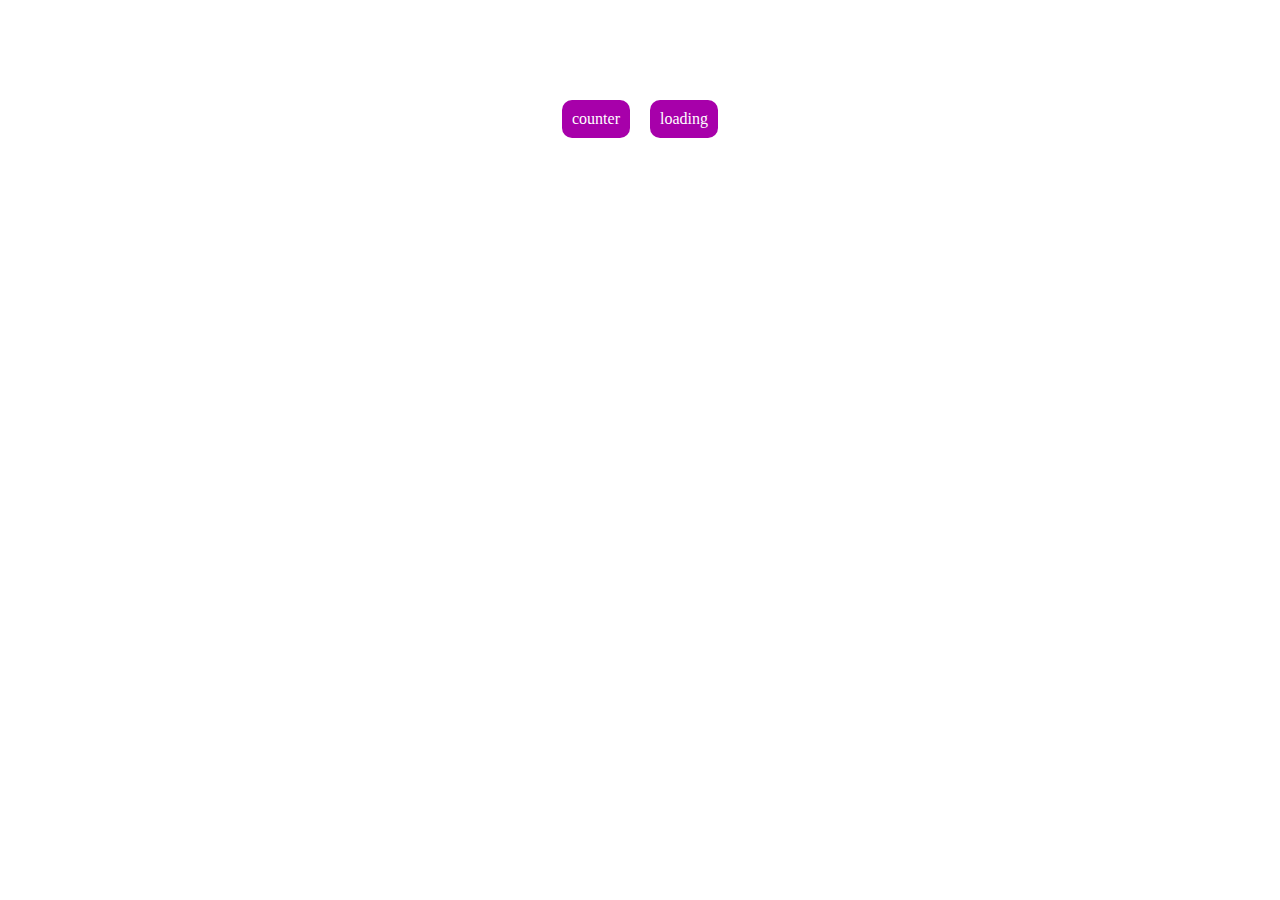
<file: index.html>
<!DOCTYPE html>
<html lang="en">
  <head>
    <meta charset="UTF-8" />
    <meta name="viewport" content="width=device-width, initial-scale=1.0" />
    <title>Document</title>
  </head>
  <body>
    <center
      style="
        display: flex;
        gap: 20px;
        justify-content: center;
        margin-top: 100px;
      "
    >
      <a
        href="counter/index.html"
        style="
          text-decoration: none;
          color: rgb(255, 255, 255);
          padding: 10px;
          background-color: #a700aa;
          border-radius: 10px;
        "
        >counter</a
      >
      <a
        href="loading/index.html"
        style="
          text-decoration: none;
          color: rgb(255, 255, 255);
          padding: 10px;
          background-color: #a700aa;
          border-radius: 10px;
        "
        >loading</a
      >
    </center>
  </body>
</html>
</file>
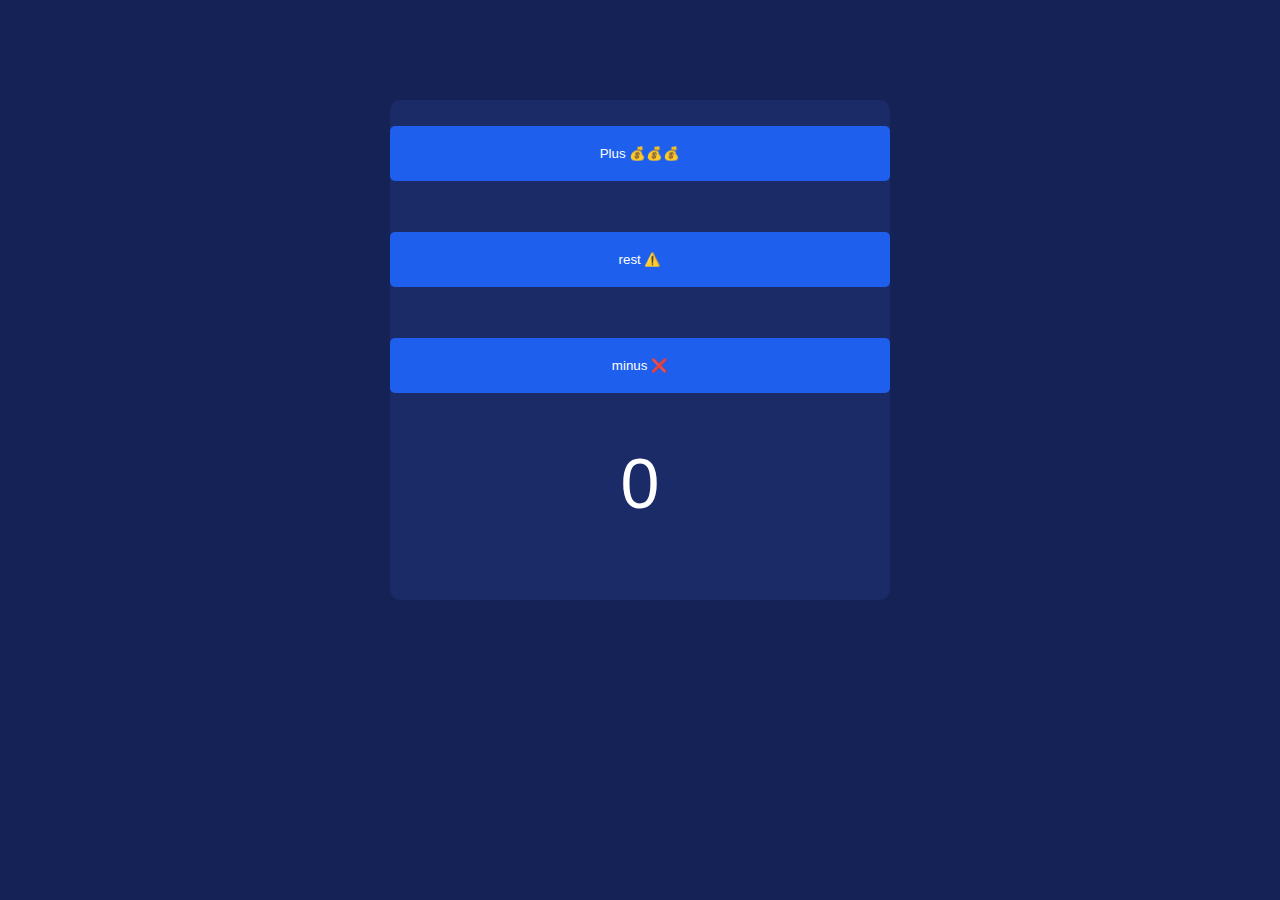
<file: counter/index.html>
<!DOCTYPE html>
<html lang="en">
  <head>
    <meta charset="UTF-8" />
    <meta name="viewport" content="width=device-width, initial-scale=1.0" />
    <link rel="stylesheet" href="main.css" />
    <title>counter</title>
  </head>
  <body>
    <div class="container">
      <button class="button" onclick="inc()">Plus 💰💰💰</button>
      <button class="button" onclick="reset()">rest ⚠️</button>
      <button class="button" onclick="dec()">minus ❌</button>
    </div>
    <script src="app.js"></script>
  </body>
</html>
</file>
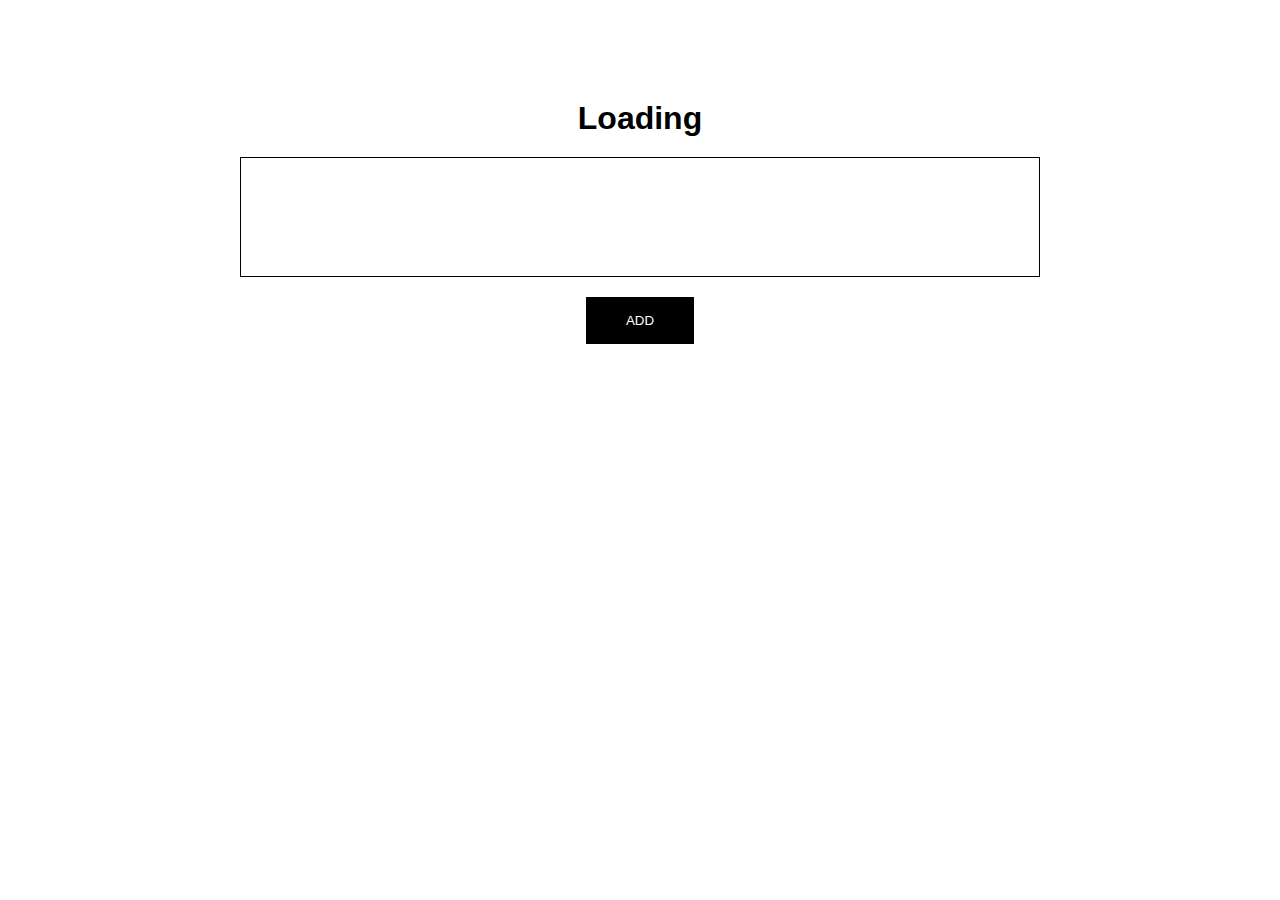
<file: loading/index.html>
<!DOCTYPE html>
<html lang="en">
  <head>
    <meta charset="UTF-8" />
    <meta name="viewport" content="width=device-width, initial-scale=1.0" />
    <link rel="stylesheet" href="main.css" />
    <title>loading</title>
  </head>
  <body>
    <center>
      <div class="container"></div>
      <button class="btn" onclick="createLoad()">ADD</button>
    </center>
    <script src="app.js"></script>
  </body>
</html>
</file>
<file: counter/main.css>
* {
    margin: 0;
    padding: 0;
    text-decoration: none;
    list-style-type: none;
    font-family: "Poppins", sans-serif;
    scroll-behavior: smooth;
}

*, *::after, * ::before {
    box-sizing: border-box;
}

body {
    background-color: rgb(20, 34, 85);
}

a {
    color: inherit;
}

button {
    cursor: pointer;
    border: none ;
}

.container {
    display: flex;
    flex-direction: column;
    justify-content: space-around;
    width: 500px;
    height: 500px;
    margin: 0 auto;
    margin-top: 100px;
    border-radius: 10px;
    background-color: rgb(26, 43, 103);

}

.title {
    text-align: center;
    font-size: 70px;
    color: white;
    font-weight: 500;
}

.items {
    display: flex;
    gap: 10px;
    justify-content: center;
}

.button {
    border-radius: 5px;
    padding: 20px 40px;
    color: white;
    background-color: rgb(30, 96, 237);
}
</file>
<file: loading/main.css>
* {
    margin: 0;
    padding: 0;
    text-decoration: none;
    list-style-type: none;
    font-family: "Poppins", sans-serif;
    scroll-behavior: smooth;
}

*, *::after, * ::before {
    box-sizing: border-box;
}

body {
    padding-top: 100px;
    background-color: var(--background-color);
}

a {
    color: inherit;
}

button {
    cursor: pointer;
    border: none ;
}

.border {
    display: flex;
    gap: 10px;
    margin-top: 20px;
    padding: 10px;
    width: 800px;
    height: 120px;
    border: 1px solid black;
    background-color: transparent;
}

.item {
    width: 100px;
    height: 100px;
    background-color: black;
}

.btn {
    margin-top: 20px;
    padding: 16px 40px;
    background-color: black;
    color: white;
}
</file>
